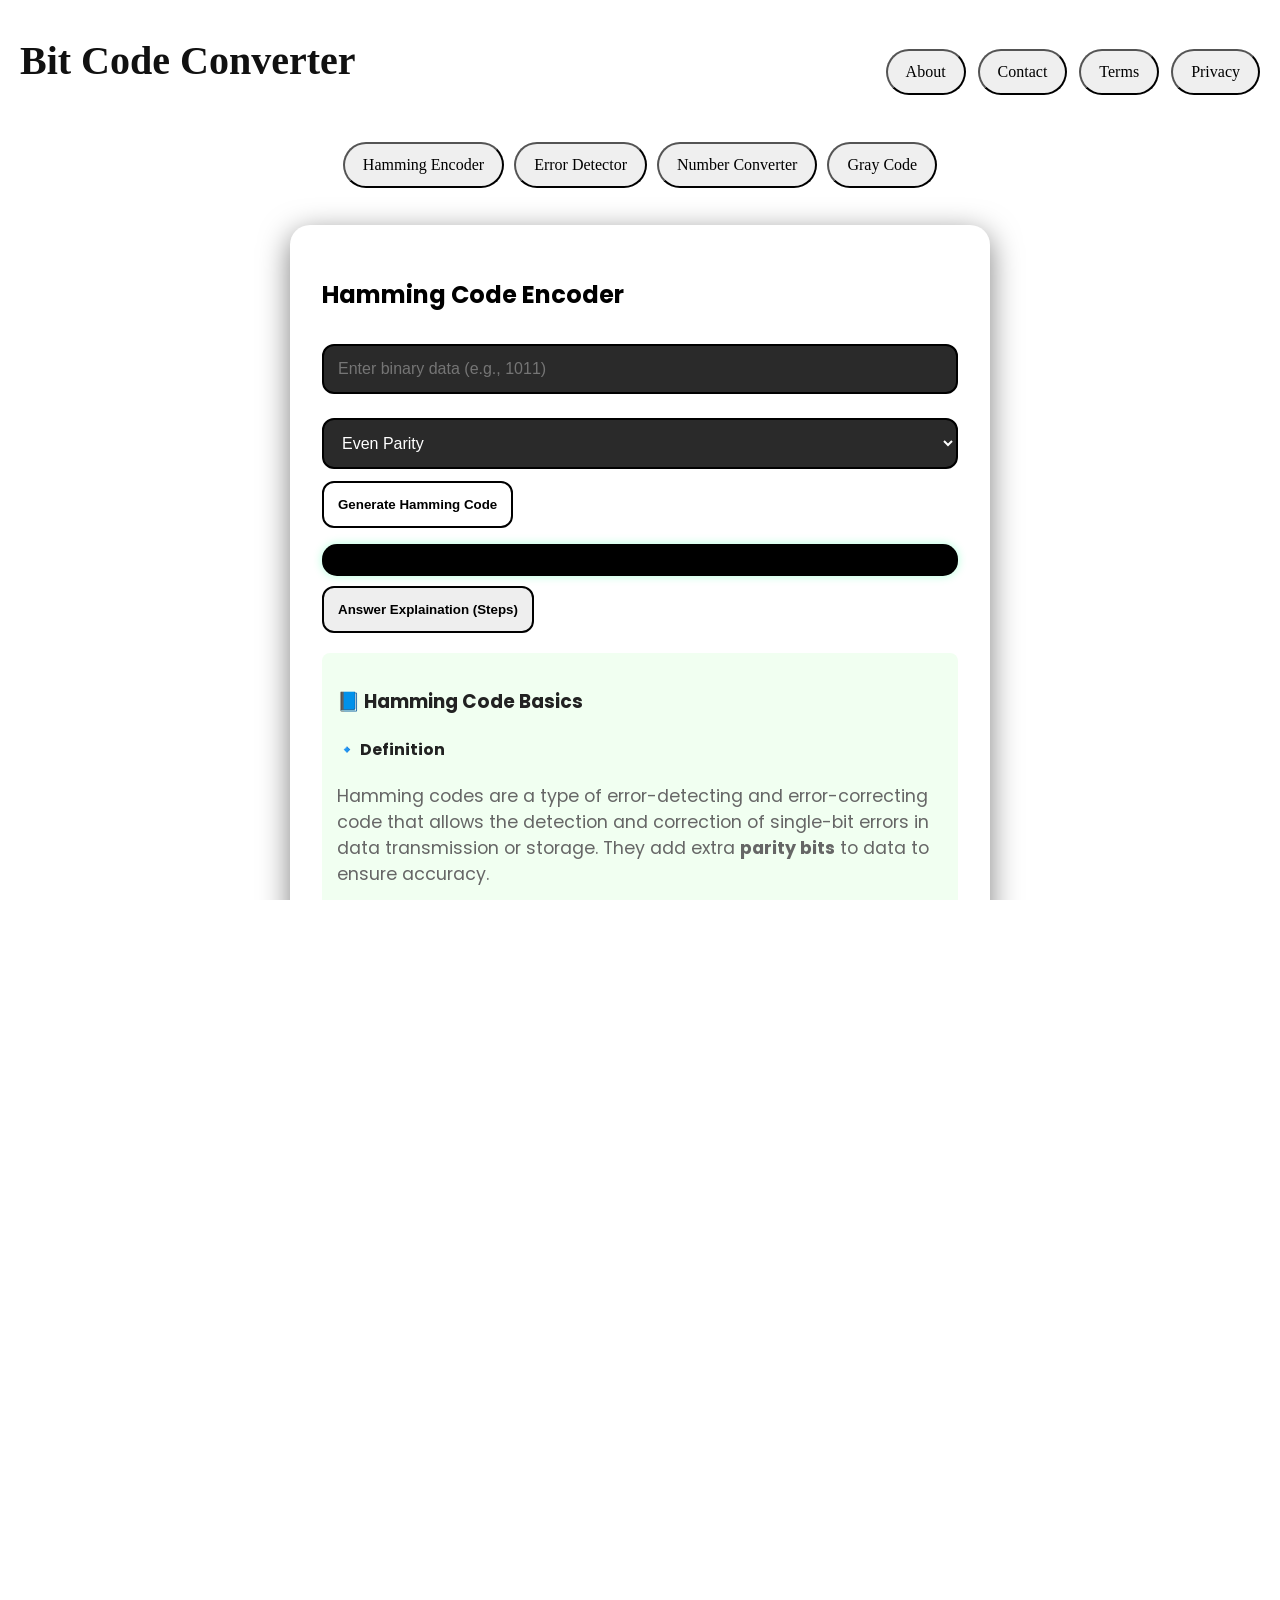
<file: index.html>
<!DOCTYPE html>
<html lang="en">
<head>
  <meta charset="UTF-8" />
  <meta name="viewport" content="width=device-width, initial-scale=1.0" />
  <title>Bit Code Converter Suite - Encode, Detect & Convert</title>
  <meta name="description" content="All-in-one code utility to generate Hamming codes, detect errors, convert number systems, and transform Gray codes. Fast, simple, and futuristic." />
  <meta name="keywords" content="hamming code, hamming code encoder, hamming code decoder, code converter, error detector, binary to gray, gray to binary, number system converter, binary to decimal, decimal to binary, octal to binary, binary to octal, hexadecimal to binary, digital electronics tool, digital logic design tools, logic circuit helper, parity checker, even parity, odd parity, data transmission, bit error correction, gray code converter, binary converter, logic gates tool, dld project, hamming code explanation, online hamming code generator, cs student tools" />
  <meta name="author" content="A Raghavendra" />
  <meta name="robots" content="index, follow" />
<link rel="icon" href="/favicon.ico" type="image/x-icon" />
<link rel="canonical" href="https://bit-code-converter.vercel.app/" />
<meta name="viewport" content="width=device-width, initial-scale=1, maximum-scale=5" />
<meta name="theme-color" content="#0a0a0a" />
<link rel="preconnect" href="https://fonts.googleapis.com" />
<link rel="preconnect" href="https://fonts.gstatic.com" crossorigin />

  <!-- ✅ Open Graph Tags -->
  <meta property="og:title" content="Code Converter Suite" />
  <meta property="og:description" content="Generate Hamming Codes, detect errors, and convert number systems in a futuristic web tool." />
  <meta property="og:image" content="https://bit-code-converter.vercel.app/favicon.png" />
  <meta property="og:url" content="https://bit-code-converter.vercel.app/favicon.png" />
  <meta property="og:type" content="website" />

  <!-- ✅ Twitter Card -->
  <meta name="twitter:card" content="summary_large_image" />
  <meta name="twitter:title" content="Code Converter Suite" />
  <meta name="twitter:description" content="A powerful online code converter for Hamming, binary, gray, and more." />
  <meta name="twitter:image" content="https://bit-code-converter.vercel.app/favicon.png" />

  <link href="https://fonts.googleapis.com/css2?family=Orbitron:wght@500&family=Poppins:wght@300;400;600&display=swap" rel="stylesheet" />
  <link rel="stylesheet" href="style.css" />
  <!-- google adsense -->
  <meta name="google-adsense-account" content="ca-pub-7812693991042173">
  <!-- Google tag (gtag.js) -->
<script async src="https://www.googletagmanager.com/gtag/js?id=G-BZXE68KBKC"></script>

<script>
  window.dataLayer = window.dataLayer || [];
  function gtag(){dataLayer.push(arguments);}
  gtag('js', new Date());

  gtag('config', 'G-BZXE68KBKC');
</script>
</head>
<body>

<!-- Header -->
<header class="main-header">
<!-- Left: Auth -->

<h1 id="refresh" >Bit Code Converter</h1>
  <!-- Right: Navigation -->
  <nav class="header-right">


     <button><a href="#" onclick="show('about')">About</a></button>
 <button> <a href="#" onclick="show('contact')">Contact</a></button>
  <button><a href="#" onclick="show('terms')">Terms</a></button>
  <button><a href="#" onclick="show('privacy')">Privacy</a></button>
</nav>

  <!-- Mobile Menu Button -->
  <button class="menu-button" onclick="toggleMenu()">☰</button>
</header>

<!-- Mobile Dropdown -->
<nav class="mobile-menu" id="mobileMenu" >
  <a href="#" onclick="show('about')">About</a>
  <a href="#" onclick="show('contact')">Contact</a>
  <a href="#" onclick="show('terms')">Terms</a>
  <a href="#" onclick="show('privacy')">Privacy</a>

</nav>

<!-- Tools Navigation -->
<nav class="tools-nav">
  <button onclick="show('encoder')">Hamming Encoder</button>
  <button onclick="show('error')">Error Detector</button>
  <button onclick="show('converter')">Number Converter</button>
  <button onclick="show('gray')">Gray Code</button>
</nav>


<!-- Sections -->
<main>
 <section id="encoder" class="active">
  <h2>Hamming Code Encoder</h2>
  <input id="dataBits" placeholder="Enter binary data (e.g., 1011)" />
  <select id="paritySelect">
    <option value="even">Even Parity</option>
    <option value="odd">Odd Parity</option>
  </select>
  <button class="action" onclick="encodeHamming()">Generate Hamming Code</button>

  <!-- Output calculation -->
  <div class="output-box" id="hammingResult"></div>
  <button class="action" onclick="toggleExplain('hammingExplain')" style="margin-top: 10px; background:#eee; color:black;">Answer Explaination (Steps)</button>
  <div class="output-box" id="hammingExplain" style="display: none; background:#f7f7f7; color:#222;"></div>

  <!-- ✅ Learning Notes -->
  <div style="background:#f1fff1; color:#222; padding:15px; border-radius:8px; margin-top: 20px;">
  <h3>📘 Hamming Code Basics</h3>

  <!-- Definition -->
  <h4>🔹 Definition</h4>
  <p>Hamming codes are a type of error-detecting and error-correcting code that allows the detection and correction of single-bit errors in data transmission or storage. They add extra <b>parity bits</b> to data to ensure accuracy.</p>

  <!-- Formula -->
  <h4>🔹 Formula</h4>
  <p>
    <b>To find number of parity bits (p):</b><br>
    <code>2<sup>p</sup> ≥ m + p + 1</code><br>
    Where:<br>
    <b>p</b> = parity bits,<br>
    <b>m</b> = data bits
  </p>

  <!-- Important Points -->
  <h4>🔹 Important Points</h4>
  <ul>
    <li>Two main types: <b>Even Parity</b> and <b>Odd Parity</b></li>
    <li>Parity bits are placed at positions that are powers of 2 (1, 2, 4, 8, ...)</li>
    <li>Each parity bit checks a specific set of bits, based on binary positions.</li>
    <li>Can correct <b>single-bit errors</b> and detect <b>two-bit errors</b>.</li>
    <li>Widely used in computer memory (ECC RAM) and communication systems.</li>
  </ul>

  <!-- Process -->
  <h4>🔹 Process</h4>
  <ol>
    <li>Determine <b>p</b> using the formula.</li>
    <li>Place parity bits at positions: 1, 2, 4, 8, etc.</li>
    <li>Fill remaining positions with data bits.</li>
    <li>Calculate each parity bit value by checking specific positions.</li>
    <li>Transmit the full codeword (data + parity bits).</li>
  </ol>

  <!-- Example -->
  <h4>🔹 Example</h4>
<p><b>Data:</b> 1011 (Even Parity)</p>
<p>Step 1: m = 4 → Find p using <code>2<sup>p</sup> ≥ m + p + 1</code></p>
<p>Step 2: p = 3 → Total bits = 7 → Positions (reverse view): P1, P2, D1, P4, D2, D3, D4 → shown as bit 7 to bit 1.</p>
<p>Step 3: Fill data bits (7→1): 1 0 1 _ 1 _ _</p>
<p>Step 4: Calculate parity bits:</p>
<ul>
  <li>P1 (bit 1) = ?</li>
  <li>P2 (bit 2) = ?</li>
  <li>P4 (bit 4) = ?</li>
</ul>
<p><b>Final Hamming Code (7→1):</b> 1 0 1 P4 1 P2 P1</p>

</div>

</section>


  <section id="error">
    <h2>Hamming Code Error Detector</h2>
<input id="errorInput" placeholder="Enter received binary (e.g., 0100011)" />
<select id="errorParity">
  <option value="even">Even Parity</option>
  <option value="odd">Odd Parity</option>
</select>
<button class="action" onclick="detectError()">Detect & Correct</button>
<div class="output-box" id="errorResult"></div>
<button class="action" onclick="toggleExplain('errorExplain')" style="margin-top: 1px; background:#eee; color:black;">Answer Explaination (Steps)</button>
<div class="output-box" id="errorExplain" style="display: none; background:#f7f7f7; color:#222;"></div>

<!-- Concept Explanation Section -->
<div class="concept-box" style="margin-top: 15px; padding: 15px; background: #f0f0f0; border-left: 5px solid #007bff; font-family: Arial; font-size: 16px; line-height: 1.5;">
  <h3 style="margin-top:0;">📘 Concept: Hamming Code Error Detection</h3>
  <p><b>Definition:</b> Hamming Code is an error-detecting and error-correcting code that can detect up to two-bit errors and correct one-bit errors in data transmission.</p>

  <p><b>Formula for Parity Bits:</b></p>
  <pre style="background:#fff; padding:8px; border:1px solid #ccc; font-family:'Courier New', monospace;">
2^p ≥ m + p + 1
Where:
p = number of parity bits
m = number of data bits
  </pre>

  <p><b>📌 Concept:</b></p>
<p>
Hamming code error detection works by using <b>parity bits</b> placed at specific positions in the data.  
Each parity bit is responsible for checking certain positions (including itself) to ensure the total number of 1s matches the chosen parity (even or odd).
If a bit is flipped due to transmission errors, one or more parity checks will fail.  
By combining the positions of failed parity bits, we can find the exact location of the error and correct it.
</p>

<p><b>🛠 How Detection Works (Step-by-step):</b></p>
<ol>
  <li>Number the bit positions starting from 1 (left to right or right to left, depending on convention).</li>
  <li>Identify parity bit positions (powers of 2 → 1, 2, 4, 8, ...).</li>
  <li>Each parity bit checks a group of positions following its pattern:
    <ul>
      <li><b>P1</b> checks positions 1, 3, 5, 7, 9, ...</li>
      <li><b>P2</b> checks positions 2, 3, 6, 7, 10, ...</li>
      <li><b>P4</b> checks positions 4–7, 12–15, ...</li>
    </ul>
  </li>
  <li>If a parity check fails, note down its position value.</li>
  <li>Add up the values of failed parity bits → this sum gives the <b>exact position</b> of the error.</li>
  <li>Flip the bit at that position to correct the code.</li>
</ol>

<p><b>💡 Example (Even Parity):</b></p>
<pre style="background:#fff; padding:8px; border:1px solid #ccc; font-family:'Courier New', monospace;">
Received code:  0 1 0 0 0 1 1
Position index: 1 2 3 4 5 6 7
Parity type:    Even

Step 1: Check P1 → bits 1, 3, 5, 7 → (0, 0, 0, 1) → 1 one → FAIL  
Step 2: Check P2 → bits 2, 3, 6, 7 → (1, 0, 1, 1) → 3 ones → FAIL  
Step 3: Check P4 → bits 4, 5, 6, 7 → (0, 0, 1, 1) → 2 ones → PASS  

Failed parity bits: P1 (1), P2 (2) → Sum = 1 + 2 = 3  
→ Error is in position 3.

Step 4: Flip bit 3 → Corrected code: 0 1 1 0 0 1 1
</pre>

<p><b>✅ Key Points:</b></p>
<ul>
  <li>Position numbers are important for locating the error.</li>
  <li>Only <b>one-bit errors</b> can be detected and corrected with basic Hamming code.</li>
  <li>Multiple-bit errors may go undetected or be incorrectly corrected.</li>
</ul>

</div>
</section>

  <section id="converter">
  <h2>Number System Converter</h2>
  
  <select id="inputBase">
    <option value="2">Binary</option>
    <option value="8">Octal</option>
    <option value="10">Decimal</option>
    <option value="16">Hexadecimal</option>
  </select>
  
  <input id="numberInput" placeholder="Enter number" />
  <button class="action" onclick="convertNumber()">Convert</button>
  
  <div class="output-box" id="conversionResult"></div>
  
  <button class="action" onclick="toggleExplain('conversionExplain')" style="margin-top: 1px; background:#eee; color:black;">Answer Explaination (Steps)</button>
  
    <h3>Concept of Number System Conversion</h3>
    <p>Number systems are ways of representing numbers using different bases:</p>
    <ul>
      <li><b>Binary (Base 2):</b> Uses only 0 and 1. Example: <code>1011₂</code> = 11 in decimal.</li>
      <li><b>Octal (Base 8):</b> Uses digits 0–7. Example: <code>17₈</code> = 15 in decimal.</li>
      <li><b>Decimal (Base 10):</b> Standard number system with digits 0–9.</li>
      <li><b>Hexadecimal (Base 16):</b> Uses digits 0–9 and A–F. Example: <code>1A₁₆</code> = 26 in decimal.</li>
    </ul>
    <p><b>How Conversion Works:</b></p>
    <ol>
      <li><b>To Decimal:</b> Multiply each digit by its base power and sum them up.<br>
        Example: <code>1011₂</code> = (1×2³) + (0×2²) + (1×2¹) + (1×2⁰) = 8 + 0 + 2 + 1 = <b>11</b></li>
      <li><b>From Decimal:</b> Keep dividing by the target base and take remainders in reverse order.<br>
        Example: 26 → divide by 16 → quotient=1, remainder=10 (A) → result: <b>1A₁₆</b></li>
      <li><b>Direct Conversion:</b> For binary ↔ octal/hex, group bits in sets of 3 (octal) or 4 (hex) and convert directly.</li>
    </ol>
  </div>
</section>




<section id="gray">
  <h2>Gray Code Converter</h2>
  
  <!-- Topic Explanation -->
 

  <!-- Converter UI -->
  <input id="grayBinaryInput" placeholder="Enter Binary / Gray Code" />
  <select id="grayMode">
    <option value="b2g">Binary → Gray</option>
    <option value="g2b">Gray → Binary</option>
  </select>
  <button class="action" onclick="convertGray()">Convert</button>
  
  <div class="output-box" id="grayResult"></div>
  
  <!-- Step-by-step Explanation -->
  <button class="action" onclick="toggleExplain('grayExplain')" style="margin-top: 1px; background:#eee; color:black;">Answer Explaination (Steps)</button>
  <div class="output-box" id="grayExplain" style="display: none; background:#f7f7f7; color:#222;"></div>

   <div class="topic-explain" style="background:#fafafa; border:1px solid #ddd; padding:10px; margin-bottom:10px; border-radius:5px;">
    <h3 style="margin-top:10;">What is Gray Code?</h3>
    <p style="font-size: 15px; line-height:1.5;">
      Gray code is a binary numeral system where two successive values differ by only one bit.  
      It is often used in digital communication and error correction to minimize errors during transitions.
      <br><br>
      <strong>Binary → Gray:</strong> The first bit remains the same; each next bit is the XOR of the previous binary bit and the current binary bit.  
      <strong>Gray → Binary:</strong> The first bit remains the same; each next binary bit is the XOR of the previous binary bit and the current Gray bit.
    </p>
    <p style="margin-top:5px;"><strong>Example:</strong><br>
      Binary: <code>1011</code> → Gray: <code>1110</code>
    </p>
  </div>
</section>

  
  <section id="about" >
  <h2>About Bit Code Converter</h2>
  <p>Bit Code Converter is your all-in-one solution to encode data with Hamming codes, detect transmission errors, and convert between binary, gray, decimal, octal, and hexadecimal formats.</p>
  <p>Built for learners, students, and engineers seeking fast, accurate, and interactive tools in one suite.</p>
</section>

<section id="contact" >
  <h2>Contact Us</h2>
  <p>📬 Email: <a href="mailto:learnwithhraghava@gmail.com">learnwithhraghava@gmail.com</a></p>
  <p>💬 We'd love your feedback and suggestions to improve Bit Code Converter!</p>
</section>

<section id="privacy" >
  <h2>Privacy Policy</h2>
  <p>We do not collect or store any personal information unless you choose to sign up. Your data stays yours.</p>
  <p>All tools operate locally in your browser for speed and security.</p>
</section>

<section id="terms" >
  <h2>Terms & Conditions</h2>
  <p>This tool is for educational and learning purposes only.</p>
  <p>We provide no guarantee for correctness in mission-critical applications.</p>
</section>

</main>

<!-- ✅ Footer -->
<footer style="margin-top: 40px; padding: 20px; background: #111; color: #eee; text-align: center; position: relative;">
  <div style="margin-bottom: 10px;">
      <a href="#" onclick="show('encoder')" style="color:#ccc; margin: 0 10px;">home</a> |
    <a href="#" onclick="show('about')" style="color:#ccc; margin: 0 10px;">About</a> |
<a href="#" onclick="show('contact')" style="color:#ccc; margin: 0 10px;">Contact</a> |
<a href="#" onclick="show('privacy')" style="color:#ccc; margin: 0 10px;">Privacy Policy</a> |
<a href="#" onclick="show('terms')" style="color:#ccc; margin: 0 10px;">Terms & Conditions</a>

  </div>

</footer>
<div id="logoutModal" class="modal">
  <div class="modal-content">
    <h3>Are you sure you want to logout?</h3>
    <button onclick="confirmLogout()">Yes</button>
    <button onclick="closeModal()">Cancel</button>
  </div>
</div>
<script async="async" data-cfasync="false" src="//pl27772775.revenuecpmgate.com/7df544a0ebe34b59a3f168b687d08812/invoke.js"></script>
<div id="container-7df544a0ebe34b59a3f168b687d08812"></div>
  <script type="text/javascript">
	atOptions = {
		'key' : 'c2f6714e3e22fe24e00d36a6e31af42c',
		'format' : 'iframe',
		'height' : 60,
		'width' : 468,
		'params' : {}
	};
</script>
  <a href="https://www.revenuecpmgate.com/i4w8cbbh5f?key=533ea51bd3911f19288049fedaa95636">
    Click 
</a>

<script type="text/javascript" src="//www.highperformanceformat.com/c2f6714e3e22fe24e00d36a6e31af42c/invoke.js"></script>
<script type='text/javascript' src='//pl27772749.revenuecpmgate.com/15/90/bf/1590bf454fe3f34773b11dd6d3eeb107.js'></script>
</body>
<script src="working.js"></script>


</script>

</html>
</file>
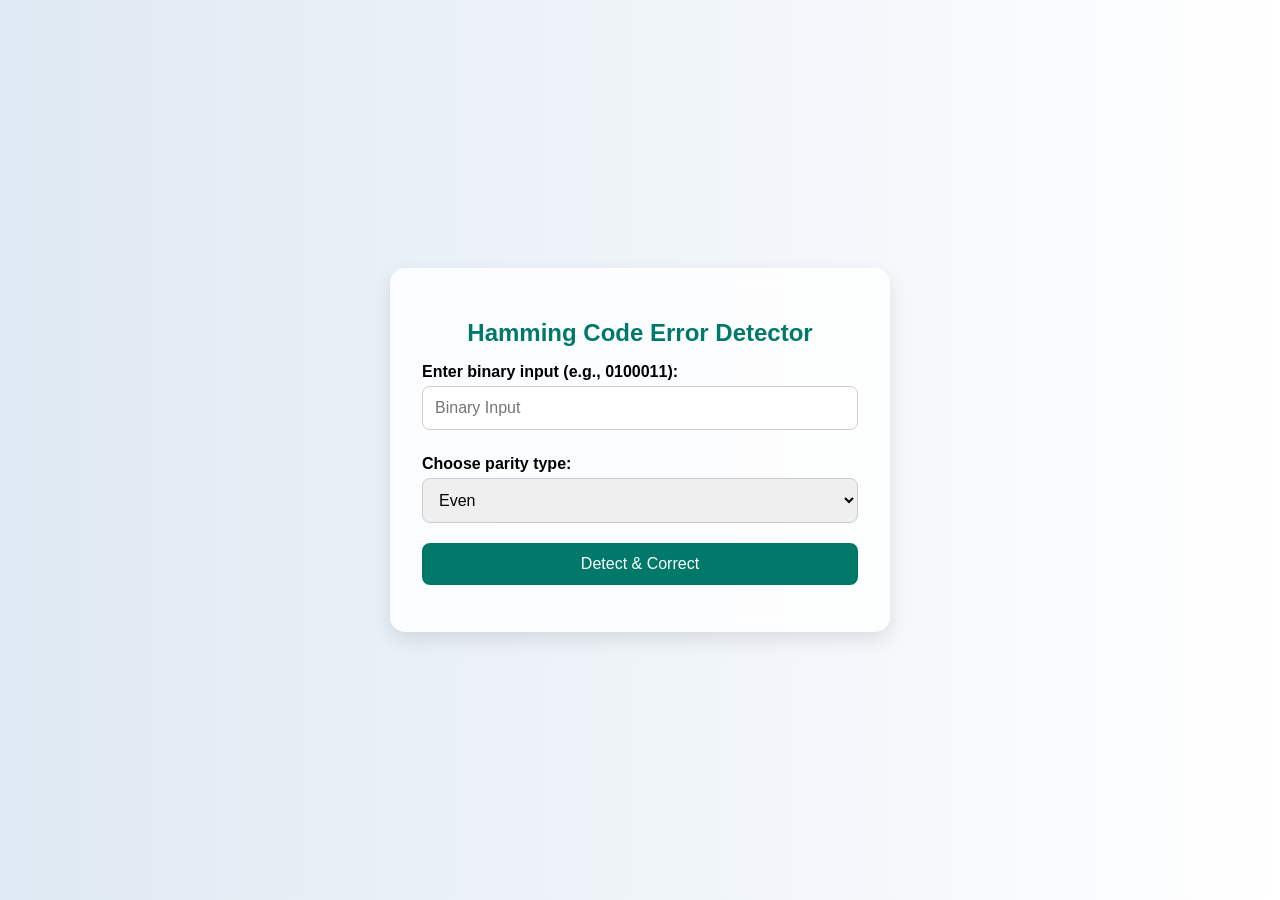
<file: error_detect.html>
<!DOCTYPE html>
<html lang="en">
<head>
  <meta charset="UTF-8">
  <title>Hamming Code Error Detector</title>
  <meta name="viewport" content="width=device-width, initial-scale=1.0" />
  <style>
    * {
      box-sizing: border-box;
    }

    body {
      margin: 0;
      font-family: 'Segoe UI', sans-serif;
      background: linear-gradient(to right, #dfe9f3, #ffffff);
      display: flex;
      justify-content: center;
      align-items: center;
      min-height: 100vh;
      padding: 2rem;
    }

    .container {
      background: #ffffffcc;
      backdrop-filter: blur(10px);
      border-radius: 15px;
      padding: 2rem;
      box-shadow: 0 8px 20px rgba(0,0,0,0.1);
      max-width: 500px;
      width: 100%;
      transition: all 0.3s ease;
    }

    h2 {
      text-align: center;
      color: #00796b;
      margin-bottom: 1rem;
    }

    label {
      font-weight: bold;
      margin-top: 10px;
      display: block;
    }

    input, select, button {
      width: 100%;
      padding: 12px;
      margin-top: 5px;
      margin-bottom: 15px;
      border-radius: 8px;
      border: 1px solid #ccc;
      font-size: 16px;
    }

    button {
      background-color: #00796b;
      color: white;
      cursor: pointer;
      border: none;
      transition: 0.3s ease;
    }

    button:hover {
      background-color: #004d40;
    }

    .output {
      background: #f1f8e9;
      border-left: 5px solid #8bc34a;
      padding: 1rem;
      border-radius: 10px;
      font-size: 16px;
      animation: fadeIn 0.4s ease-in;
      margin-top: 1rem;
    }

    .error {
      border-left-color: #f44336;
      background: #fdecea;
    }

    @keyframes fadeIn {
      from {opacity: 0;}
      to {opacity: 1;}
    }
  </style>
</head>
<body>
  <div class="container">
    <h2>Hamming Code Error Detector</h2>

    <label for="binary">Enter binary input (e.g., 0100011):</label>
    <input type="text" id="binary" placeholder="Binary Input">

    <label for="parity">Choose parity type:</label>
    <select id="parity">
      <option value="even">Even</option>
      <option value="odd">Odd</option>
    </select>

    <button onclick="detectError()">Detect & Correct</button>

    <div class="output" id="result" style="display:none;"></div>
  </div>

  <script>
    function detectError() {
      const input = document.getElementById("binary").value.trim();
      const parityType = document.getElementById("parity").value.toLowerCase();
      const resultDiv = document.getElementById("result");

      // Validate input
      if (!/^[01]+$/.test(input)) {
        resultDiv.innerHTML = "<strong>Error:</strong> Please enter a valid binary string.";
        resultDiv.className = "output error";
        resultDiv.style.display = "block";
        return;
      }

      // Reverse input
      const rev = input.split("").reverse().join("");
      const n = rev.length;

      // Calculate parity positions
      let parityPositions = [];
      for (let i = 0; (1 << i) <= n; i++) {
        parityPositions.push(1 << i);
      }

      let errorBits = "";

      for (let p of parityPositions) {
        let count = 0;
        for (let i = 1; i <= n; i++) {
          if (((i & p) !== 0) && rev[i - 1] === '1') {
            count++;
          }
        }

        if (parityType === "even") {
          errorBits += (count % 2 === 0) ? "0" : "1";
        } else if (parityType === "odd") {
          errorBits += (count % 2 === 0) ? "1" : "0";
        }
      }

      const errorBinary = errorBits.split("").reverse().join("");
      const errorPosition = parseInt(errorBinary, 2);
      let output = `<p><strong>Error position (1-based):</strong> ${errorPosition}</p>`;

      if (errorPosition > 0 && errorPosition <= input.length) {
        let corrected = input.split("");
        let flipIndex = input.length - errorPosition;
        corrected[flipIndex] = corrected[flipIndex] === '0' ? '1' : '0';
        output += `<p><strong>Corrected binary:</strong> ${corrected.join("")}</p>`;
      } else {
        output += `<p>No error detected or position is invalid.</p>`;
      }

      resultDiv.innerHTML = output;
      resultDiv.className = "output";
      resultDiv.style.display = "block";
    }
  </script>
</body>
</html>
</file>
<file: style.css>
* {
  box-sizing: border-box;
}

html, body {
  margin: 0;
  font-family: 'Poppins', sans-serif;
  background-color: white;
  color: black;
  overflow-x: hidden;
  display: flex;
  flex-direction: column;
  height: 100%;
}

main {
  flex: 1;
}

header {
  text-align: center;
  color: #111111;
  backdrop-filter: blur(10px);
  border-bottom: 1px solid rgba(255, 255, 255, 0.1);
}

h1 {
  font-family: 'fairplay-display';
 color: #111;
 font-size: 40px;
   cursor: pointer;

  text-shadow: 0 0 10px rgba(255, 255, 255, 0.1);
}

p {
  font-size: 1.1rem;
  color: #666666;
}

section {
  display: none;
  padding: 2rem;
  max-width: 700px;
  margin: 2rem auto;
  background: rgba(255, 255, 255, 0.03);
  border-radius: 20px;
  box-shadow: 0 8px 30px rgba(0, 0, 0, 0.5);
  backdrop-filter: blur(14px);
  animation: fadeIn 0.5s ease;
}

section.active {
  display: block;
}

input,
select,
textarea {
  width: 100%;
  margin: 12px 0;
  padding: 14px;
  border: none;
  border-radius: 12px;
  font-size: 1rem;
  background: #2a2a2a;
  color: #ffffff;
  transition: all 0.3s ease;
  border: 2px solid black; /* moved from media query */
}

input:focus,
select:focus,
textarea:focus {
  outline: 2px solid #ffffff;
  background: #1a1a1a;
}

button.action, .action {
  background-color: #ffffff;
  color: #000000;
  font-weight: bold;
  border-radius: 12px;
  padding: 14px;
  transition: all 0.3s ease;
  cursor: pointer;
  box-shadow: 0 0 10px rgba(255, 255, 255, 0.2);
  border: 2px solid black;
  /* 2px thick black border */
}

button.action:hover, .action:hover {
  color: #ffffff;
  box-shadow: 0 0 16px rgba(255, 255, 255, 0.3);
}

.output-box {
  background: #000000;
  color: #00ff90;
  padding: 1rem;
  border-radius: 15px;
  font-family: 'Courier New', monospace;
  margin-top: 1rem;
  white-space: pre-wrap;
  word-wrap: break-word;
  box-shadow: 0 0 10px rgba(0, 255, 144, 0.3);
  font-size: 1rem;
}

@keyframes fadeIn {
  from {
    opacity: 0;
    transform: translateY(10px);
  }
  to {
    opacity: 1;
    transform: translateY(0);
  }
}

/* Navigation buttons shared styles */
nav, .main-nav, .tools-nav {
  display: flex;
  flex-wrap: wrap;
  justify-content: center;
  gap: 12px;
  margin-top: 1.5rem;
  
}
.tools-nav {
  margin-top: 1rem;
  padding: 0.3rem 0;
  border-radius: 10px;
display: inline-flex;  /* or just 'flex' */
  flex-wrap: wrap;

  gap: 10px;
}
nav button,
.main-nav button,
.tools-nav button {
  padding: 12px 18px;
  border-radius: 25px;
  color: black;
  font-size: 1rem;
  cursor: pointer;
  font-family: 'Times New Roman', serif;
  transition: background-color 0.3s ease;
}

nav button:hover,
.main-nav button:hover {
  background-color: #222;
  color: white;
}

.tools-nav button:hover {
  color: white;
  
  border-color: orange 2px solid;
}

/* Specific adjustments */
.main-nav {
  margin: 16px 0;
}

.main-nav button {
  padding: 10px 16px;
  font-size: 0.95rem;
  border-radius: 20px;
}

/* Step cards and others */
.step-card {
  background: #f9f9ff;
  border: 1px solid #e0e0f0;
  border-left: 6px solid #6c63ff;
  border-radius: 10px;
  padding: 3px 1px;
  margin: 1px 0;
  box-shadow: 0 1px 2px rgba(0, 0, 0, 0.05);
}

.step-title {
  font-weight: bold;
  font-size: 1.1rem;
  margin-bottom: 6px;
  color: #6c63ff;
}

.step-value {
  font-weight: bold;
  color: #333;
}

.parity {
  display: inline-block;
  background: #6c63ff;
  color: #fff;
  padding: 2px 6px;
  border-radius: 4px;
  font-weight: bold;
}

.bit-display {
  background: #eee;
  display: inline-block;
  padding: 1px 1px;
  border-radius: 6px;
  font-family: monospace;
  margin-top: 0;
}

#hammingExplain {
  transition: all 0.3s ease;
}

/* Top header and layout */
.top-header {
  display: flex;
  align-items: center;
  justify-content: space-between;

  background-color: white;
  border-bottom: 1px solid #ccc;
  flex-wrap: wrap;
  gap: 10px;
}

.header-center {
  text-align: center;
  flex: 1;
  min-width: 200px;
}

.site-title {
  font-weight: bold;
  font-size: 1.2rem;
}

.site-subtitle {
  font-size: 0.75rem;
  color: #555;
  margin-top: 4px;
}

.auth-container {
  display: flex;
  align-items: center;
  gap: 10px;
}

.top-bar {
  display: flex;
  justify-content: space-between;
  align-items: center;
  background: white;
  border-bottom: 1px solid #ccc;
  padding: 0.75rem 1rem;
  position: relative;
  z-index: 999;
  flex-wrap: wrap;
}

.top-bar-left {
  position: relative;
}

.top-bar-center {
  width: 100%;
  text-align: center;
  margin-top: 1rem;
  position: relative;
  z-index: 1;
}

.top-bar-right {
  display: flex;
  align-items: right;
  gap: 10px;
}

.main-header {
  display: flex;
  justify-content: space-between;
  align-items: center;
  color: white;
  padding: 10px 20px;
  position: relative;
}

.header-right a {
  color: black;
  text-decoration: none;
}

.header-right a:hover {
  text-decoration: underline;
  background-color: white;
  color: black;
}

/* Modal and Toast */
.modal {
  display: none;
  position: fixed;
  z-index: 9999;
  left: 0; top: 0;
  width: 100%; height: 100%;
  background-color: rgba(0, 0, 0, 0.6);
}

.modal-content {
  background: #fff;
  margin: 15% auto;
  padding: 20px;
  width: 300px;
  text-align: center;
  border-radius: 10px;
}

.modal-buttons button {
  margin: 10px;
  padding: 10px 20px;
  border-radius: 6px;
}

.toast {
  visibility: hidden;
  min-width: 250px;
  background-color: #28a745;
  color: white;
  text-align: center;
  border-radius: 8px;
  padding: 12px 20px;
  position: fixed;
  right: 20px;
  top: 20px;
  z-index: 9999;
  box-shadow: 0 4px 8px rgba(0, 0, 0, 0.2);
  opacity: 0;
  transition: opacity 0.5s ease, top 0.5s ease;
}

.toast.show {
  visibility: visible;
  opacity: 1;
  top: 40px;
}

/* Mobile View */
@media (max-width: 480px) {
  h1 {
    font-size: 30px;
  }

  nav {
    display: flex;
    flex-wrap: wrap;
    justify-content: center;
    gap: 1rem;
    padding: 0 1rem;
  }

  nav button {
    padding: 12px 20px;
    border: 2px solid black;
    border-radius: 25px;
    color: black;
        background-color:white ;
    font-size: 1rem;
    cursor: pointer;
    transition: background-color 0.3s ease;
  }

  nav button:hover {
    background-color: black;
    color: white;
  }

  section {
    padding: 1rem;
    margin: 1rem;
  }

  input,
  select,
  button.action,
  textarea {
    padding: 12px;
    font-size: 0.95rem;
    border: 2px solid black;
  }

  .output-box {
    font-size: 0.9rem;
    padding: 0.8rem;
  }

  .header-right {
    display: none;
  }

  .menu-button {
    display: block;
    font-size: 1.8rem;
    background: none;
    border: none;
    cursor: pointer;
    padding: 0.5rem 1rem;
    color: #333;
    transition: color 0.3s ease;
  }

  .menu-button:hover {
    color: #007bff;
  }

 
  .mobile-menu.show {
    display: flex;
  }

  .mobile-menu a {
    text-decoration: none;
    color: #333;
    padding: 0.8rem 1rem;
    font-size: 1rem;
    transition: background 0.3s ease, color 0.3s ease;
  }

  .mobile-menu a:hover {
    background: #007bff;
    color: white;
    border-radius: 5px;
  }

  .top-bar {
    display: flex;
    align-items: right;
  }

  .top-bar-center {
    margin-top: 2rem;
    text-align: center;
    width: 100%;
  }

  .dropdown-menu {
    left: 0;
    right: auto;
    top: 48px;
  }

  nav button {
    flex: 1 1 100%;
  }
}

/* Animations */
@keyframes fadeSlideDown {
  from {
    opacity: 0;
    transform: translateY(-10px);
  }
  to {
    opacity: 1;
    transform: translateY(0);
  }
}
/* Desktop menu styles */
.desktop-menu {
  display: flex;
  gap: 20px;
  justify-content: center;
  background: white;
  padding: 1rem;
}

.desktop-menu a {
  color: black;
  text-decoration: none;
  padding: 0.5rem 1rem;
  border-radius: 6px;
  transition: background-color 0.3s ease;
}

.desktop-menu a:hover {
  background-color: #007bff;
  color: white;
}

/* On mobile, hide desktop menu and show hamburger menu */
@media (max-width: 480px) {
  .desktop-menu {
    display: none;
  }

  .menu-button {
    display: block; /* show hamburger */
  }
  .mobile-menu {
          background: rgba(255, 255, 255, 0); /* Fully transparent */
  backdrop-filter: blur(10px); /* Optional: keeps text readable */
  border: black 2px solid; /* Black border */
        display: flex;
    display: none;
    flex-direction: row;
    border-radius: 10px;
    box-shadow: 0 5px 15px rgba(0, 0, 0, 0.1);
    padding: 0.5rem 0;

    position: absolute;
    top: 60px;
    right: 10px;
    width: 200px;
    animation: fadeSlideDown 0.3s ease forwards;
    z-index: 1000;
  }

}

/* On desktop, hide hamburger and mobile menu by default */
@media (min-width: 481px) {
  .menu-button {
    display: none;
  }

  .mobile-menu {
    display: none !important;
  }
}
@media (max-width: 480px) {
  .tools-nav > * {
    flex: 0 0 calc(50% - 10px);  /* each item takes half width minus gap */
    box-sizing: border-box;
  }
}

/* On desktop - default (auto width or full width) */
@media (min-width: 481px) {
  .tools-nav > * {
    flex: 0 0 auto; /* or whatever default you want */
  }
}
.signupbutton{
        color: black;
        background-color:white;
        font-family: 'Poppins', sans-serif;

        border-radius: 25px;
        padding: 12px 18px;
        font-size: 1rem;
        cursor: pointer;
        border: 2px solid black;
}
.signupbutton:hover{
        color: white;
        background-color: black;
}
</file>
